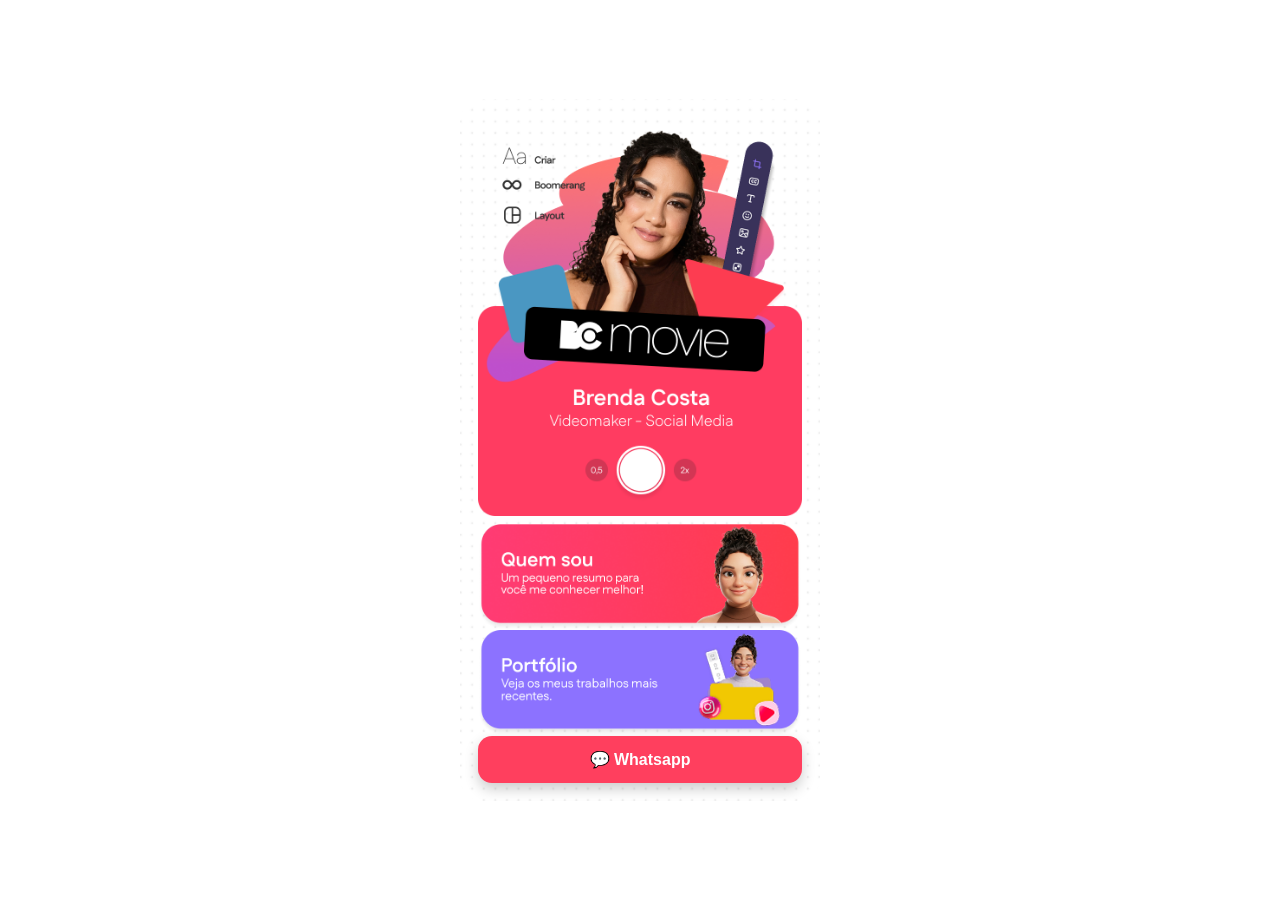
<file: index.html>
<!DOCTYPE html>
<html lang="pt-BR">
<head>

    <meta charset="UTF-8">
    <meta name="viewport" content="width=device-width, initial-scale=1.0">
    <title>Bc movie - Links</title>
    <link rel="icon" type="image/x-icon" href="/images/favicon.ico">
    <!--font-->
    <link rel="preconnect" href="https://fonts.googleapis.com">
    <link rel="preconnect" href="https://fonts.gstatic.com" crossorigin>
    <link href="https://fonts.googleapis.com/css2?family=Fustat:wght@200..800&family=Joti+One&display=swap" rel="stylesheet">
    <!--font-->

    <link rel="stylesheet" href="./css/style.css">
    <script src="./js/app.js"></script>

</head>

    <body>
        <div class="app">
            <section id="home" class="page active">
                <div class="img-top-home">
                    <img src="./assets/img/hero-img.png" class="top-img">
                </div>
                

                <div id="bio" class="menu-card" onclick="navigate('about.html')">
                    <img src="./assets/img/card-quem sou.png">
                </div><!--menu-card-->

                <div id="port" class="menu-card" onclick="navigate('port.html')">
                    <img src="./assets/img/card-portfolio.png">
                </div><!---menu-card-->

                <a href="https://wa.me/82998059375" class="whatsapp" target="_blank">💬 Whatsapp</a>

            </section>
        </div><!--app-->
    </body>

</html>
</file>
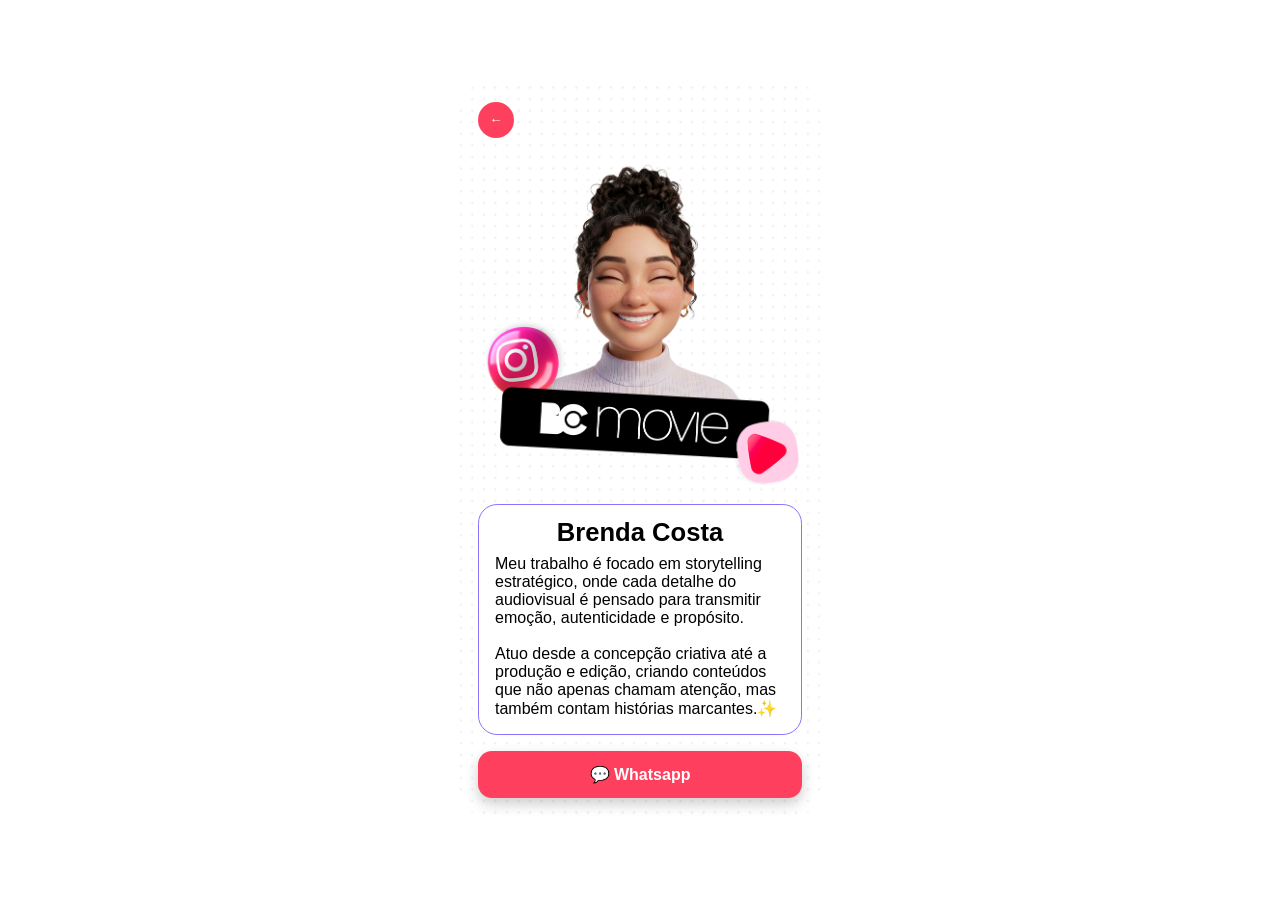
<file: about.html>
<!DOCTYPE html>
<html lang="pt-BR">

<head>

    <meta charset="UTF-8">
    <meta name="viewport" content="width=device-width, initial-scale=1.0">
    <title>Bc movie - Quem sou</title>
    <link rel="icon" type="image/x-icon" href="/images/favicon.ico">
    <!--font-->
    <link rel="preconnect" href="https://fonts.googleapis.com">
    <link rel="preconnect" href="https://fonts.gstatic.com" crossorigin>
    <link href="https://fonts.googleapis.com/css2?family=Fustat:wght@200..800&family=Joti+One&display=swap"
        rel="stylesheet">
    <!--font-->

    <link rel="stylesheet" href="./css/style.css">
    <link rel="stylesheet" href="./css/about.css">
    <script src="./js/app.js"></script>

</head>

<body>

    <div class="app">
        <section id="home" class="page active">

            <button class="back" onclick="navigate('index.html')">←</button>
            <img id="img-bio" src="./assets/img/hero-img-bio.png" class="top-img">

            <div class="quem-sou">

                <div class="title">
                    <h3>Brenda Costa</h3>
                </div><!--title-->

                <p>
                    Meu trabalho é focado em storytelling estratégico, onde cada detalhe do audiovisual é pensado para transmitir emoção,
                    autenticidade e propósito.</br></br> Atuo desde a concepção criativa até a produção e edição, criando conteúdos que não apenas
                    chamam atenção, mas também contam histórias marcantes.✨
                </p>

            </div><!--quem-sou-->

            <a href="https://wa.me/82998059375" class="whatsapp" target="_blank">💬 Whatsapp</a>

        </section>
    </div><!--app-->

</body>

</html>
</file>
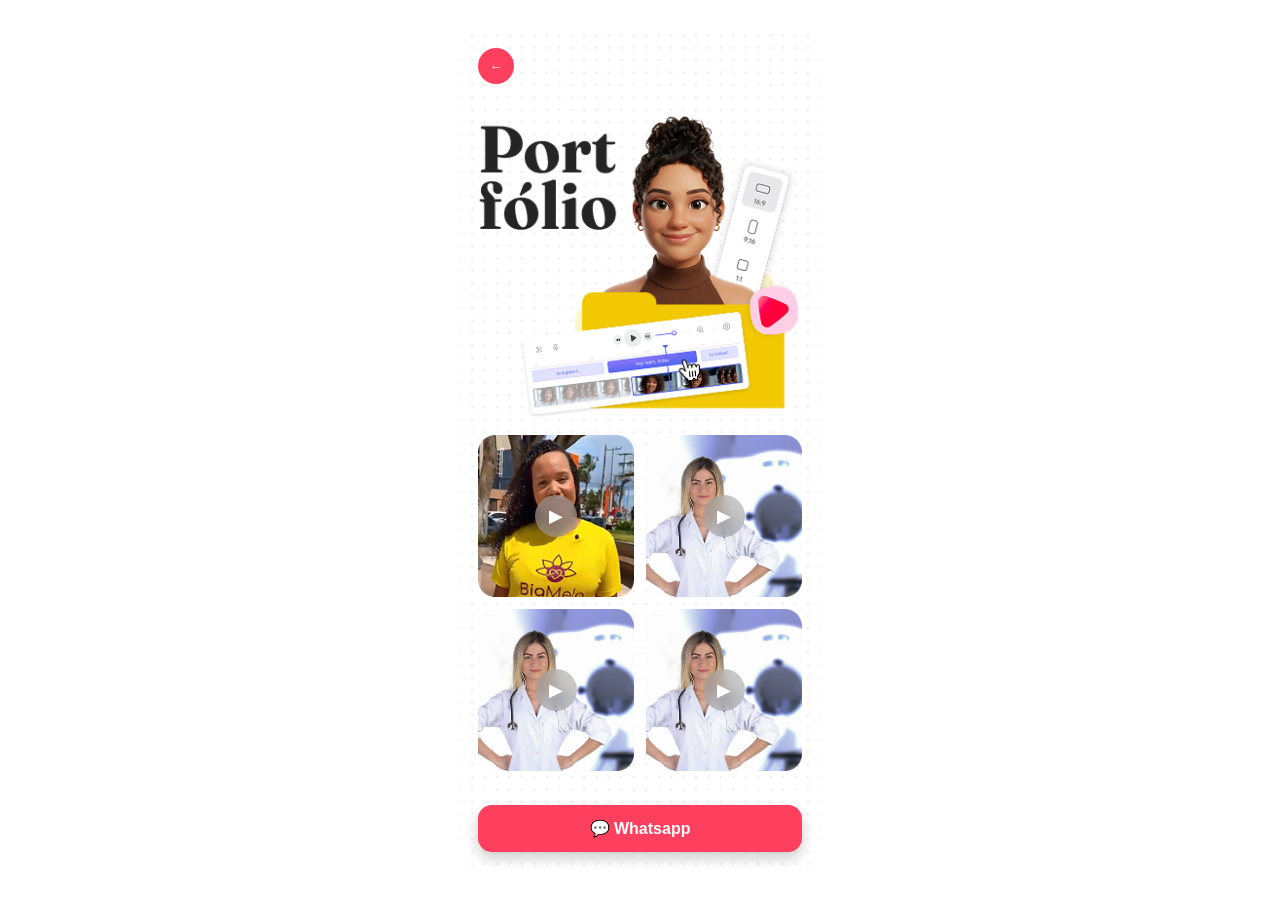
<file: port.html>
<!DOCTYPE html>
<html lang="pt-BR">
<!-- TESTE GIT -->
<head>

    <meta charset="UTF-8">
    <meta name="viewport" content="width=device-width, initial-scale=1.0">
    <title>Bc movie - Portfólio</title>
    <link rel="icon" type="image/x-icon" href="/images/favicon.ico">
    <!--font-->
    <link rel="preconnect" href="https://fonts.googleapis.com">
    <link rel="preconnect" href="https://fonts.gstatic.com" crossorigin>
    <link href="https://fonts.googleapis.com/css2?family=Fustat:wght@200..800&family=Joti+One&display=swap"
        rel="stylesheet">
    <!--font-->

    <link rel="stylesheet" href="./css/style.css">
    <link rel="stylesheet" href="./css/about.css">
    <link rel="stylesheet" href="./css/port.css">
    <script src="./js/app.js"></script>

</head>

<body>

    <div class="app">
        <section id="home" class="page active">

            <button class="back" onclick="navigate('index.html')">←</button>

            <img id="img-port" src="./assets/img/img-hero-port.png" class="top-img">

            <div class="video-grid">

                <div class="video-card"
                    data-video="./assets/vid/video-bia.mp4"
                    data-desc="Bia Melo - Fisioterapeuta - Vídeo promo">

                    <img src="./assets/img/thumb-bia.png"/>
                    <div class="play">▶</div>
                </div>

                <div class="video-card"
                    data-video="./assets/vid/video-bia.mp4"
                    data-desc="Produção audiovisual corporativa.">

                    <img src="./assets/img/thumb-1.png">
                    <div class="play">▶</div>
                </div>

                <div class="video-card"
                    data-video="./assets/vid/video-1.mp4"
                    data-desc="Campanha para redes sociais.">

                    <img src="./assets/img/thumb-1.png">
                    <div class="play">▶</div>
                </div>

                <div class="video-card"
                    data-video="./assets/vid/video-1.mp4"
                    data-desc="Cobertura de evento.">

                    <img src="./assets/img/thumb-1.png">
                    <div class="play">▶</div>
                </div>

            </div>

            <a href="https://wa.me/82998059375" class="whatsapp" target="_blank">💬 Whatsapp</a>

        </section>
    </div>

    <!--modal-->
    <div id="videoModal">
        <div class="modal-content">

            <button class="close">X</button>

            <video id="modalVideo" controls playsinline preload="metadata"></video>

            <p id="videoDesc"></p>

        </div>
    </div>

</body>

</html>
</file>
<file: css/style.css>
*{
margin:0;
padding:0;
box-sizing:border-box;
font-family:Arial, Helvetica, sans-serif;
}

body{
display:flex;
justify-content:center;
align-items:center;
min-height:100dvh;
padding:16px;
background:#fff;

/* suporte a notch iphone */
padding-top:env(safe-area-inset-top);
padding-bottom:env(safe-area-inset-bottom);
padding-left:env(safe-area-inset-left);
padding-right:env(safe-area-inset-right);
}

.app{
display:flex;
flex-direction:column;
justify-content:center;
align-items:center;
width:100%;
max-width:360px;

background:url('/assets/img/bg-home.png');
background-size:cover;
background-position:center;

border-radius:24px;
padding:18px;

overflow:hidden;
}

.img-top-home {
    padding-bottom: .5rem;
}

.app img{
width:100%;
height:auto;
display:block;
}

/* cards */

.menu-card{
cursor:pointer;
transition:all 0.25s ease;
width:100%;
border-radius:14px;
overflow:hidden;
}

.menu-card:hover{
transform:scale(1.03);
}

.menu-card:active{
transform:scale(0.97);
}

/* profile */

.profile-card{
background:#ff3f5e;
color:white;
padding:18px;
border-radius:16px;
text-align:center;
margin-bottom:16px;
width:100%;
box-shadow:0 6px 14px rgba(0,0,0,0.15);
}

/* botão whatsapp */

.whatsapp{
display:block;
background:#ff3f5e;
color:white;
text-align:center;
padding:14px;
border-radius:14px;
font-weight:bold;
text-decoration:none;
cursor:pointer;
transition:all 0.2s ease;
width:100%;

box-shadow:0 6px 14px rgba(0,0,0,0.2);
}

.whatsapp:hover{
background:#ee2244;
}

.whatsapp:active{
transform:scale(0.97);
}

/* botão voltar */

.back{
background:#ff3f5e;
color:white;
border:none;
width:36px;
height:36px;
border-radius:50%;
margin-bottom:10px;
cursor:pointer;
transition:0.2s;
}

.back:active{
transform:scale(0.92);
}

/* grid de videos */

.video-grid{
display:grid;
grid-template-columns:1fr 1fr;
gap:12px;
margin-bottom:18px;
width:100%;
}

.video-card{
position:relative;
cursor:pointer;
width:100%;
}

.video-card img{
width:100%;
border-radius:12px;
}

/* botão play */

.play{
position:absolute;
top:50%;
left:50%;
transform:translate(-50%,-50%);
background:rgba(164,164,164,0.6);
color:white;
width:42px;
height:42px;
border-radius:50%;
display:flex;
align-items:center;
justify-content:center;
font-size:18px;
backdrop-filter:blur(6px);
}

/* modal */

#videoModal{
position:fixed;
top:0;
left:0;
width:100%;
height:100dvh;

background:rgba(0,0,0,0.75);
backdrop-filter:blur(6px);

display:none;
align-items:center;
justify-content:center;
padding:16px;
}

.modal-content{
width:100%;
max-width:420px;
background:white;
padding:16px;
border-radius:16px;

box-shadow:0 20px 40px rgba(0,0,0,0.35);
}

.modal-content video{
width:100%;
border-radius:12px;
margin-bottom:12px;
}

.close{
background:#ff3f5e;
border:none;
color:white;
width:30px;
height:30px;
border-radius:50%;
float:right;
cursor:pointer;
}

/* telas muito pequenas */

@media (max-width:360px){

.app{
padding:14px;
}

.video-grid{
grid-template-columns:1fr;
}

}
</file>
<file: css/about.css>
#home {
    display: flex;
    flex-direction: column;
    gap: 1rem;
}

.quem-sou {
    display: flex;
    flex-direction: column;
    gap: 12px;
    padding: 1rem 1rem;
    background: #fff;
    border: .1rem solid #8C72FF;
    border-radius: 1.2rem;
}

.title {
   text-align: center; 
   display: flex;
   flex-direction: column;
   gap: 12px;
}
.title h3 {
    font-size: 1.6rem;
    line-height: 1.4rem;
}


.title p {
    font-size: .8rem;
    line-height: .8rem;
}
</file>
<file: css/port.css>
.continer-cards {
    display: flex;
    
}

.img-vid img {
    width: 180px;
    height: 180px;
}
</file>
